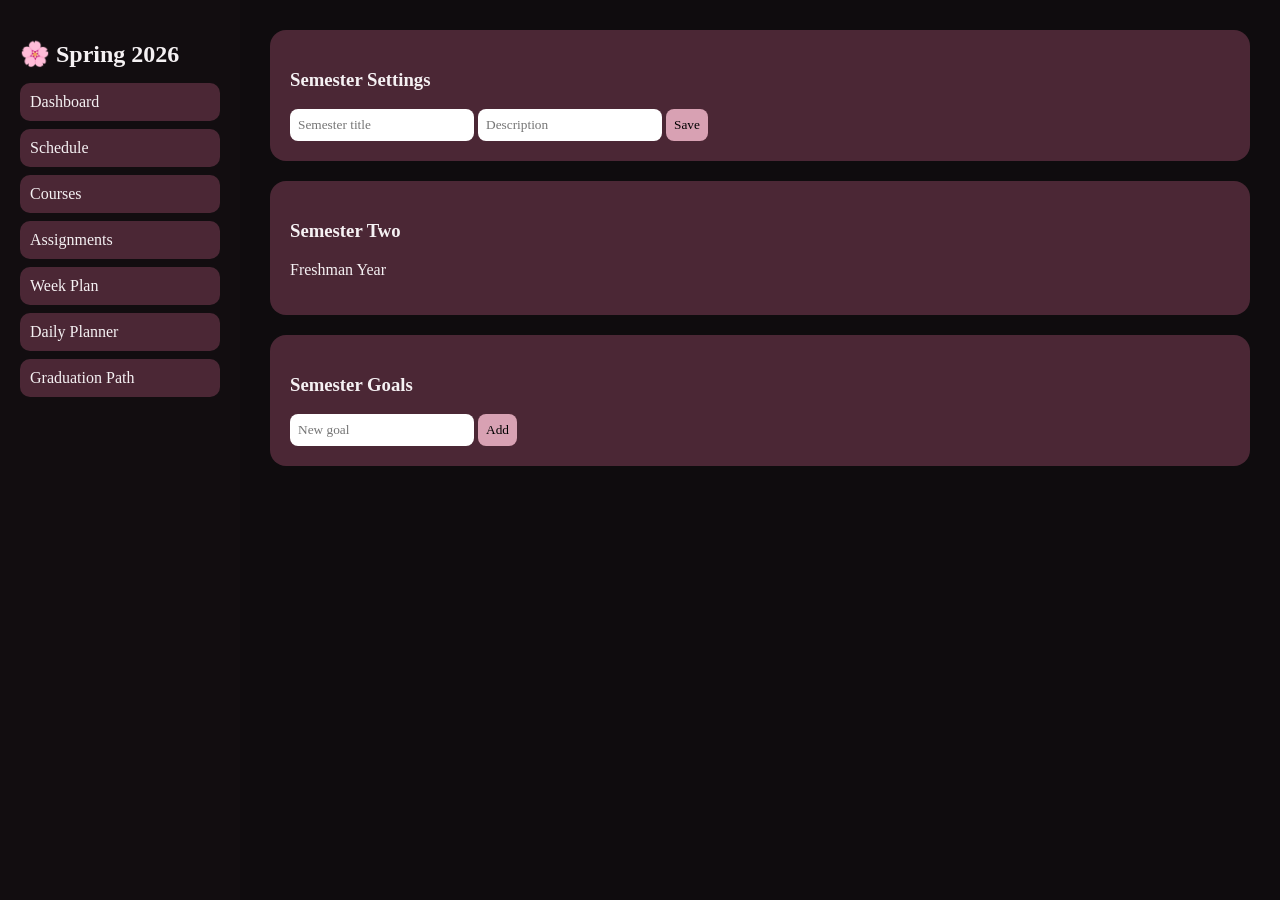
<file: index.html>
<!DOCTYPE html>
<html>
<head>
  <link rel="stylesheet" href="assets/style.css">
</head>
<body>
<div class="app">

<div class="sidebar">
  <h2>🌸 Spring 2026</h2>
  <a href="index.html">Dashboard</a>
  <a href="schedule.html">Schedule</a>
  <a href="courses.html">Courses</a>
  <a href="assignments.html">Assignments</a>
  <a href="week-plan.html">Week Plan</a>
  <a href="daily.html">Daily Planner</a>
  <a href="graduation.html">Graduation Path</a>
</div>

<div class="main">
   <div class="card">
  <h3>Semester Settings</h3>
  <input id="semTitle" placeholder="Semester title">
  <input id="semDesc" placeholder="Description">
  <button onclick="saveSemester()">Save</button>
</div>

<div class="card">
  <h3 id="semesterTitle"></h3>
  <p id="semesterDesc"></p>
</div>


    <div class="card">
      <h3>Semester Goals</h3>
      <input id="goalInput" placeholder="New goal">
      <button onclick="addGoal()">Add</button>
      <div id="goalList"></div>
    </div>
  </div>

</div>
<script src="js/storage.js"></script>
<script src="js/semester.js"></script>
<script src="js/main.js"></script>

</body>
</html>
</file>
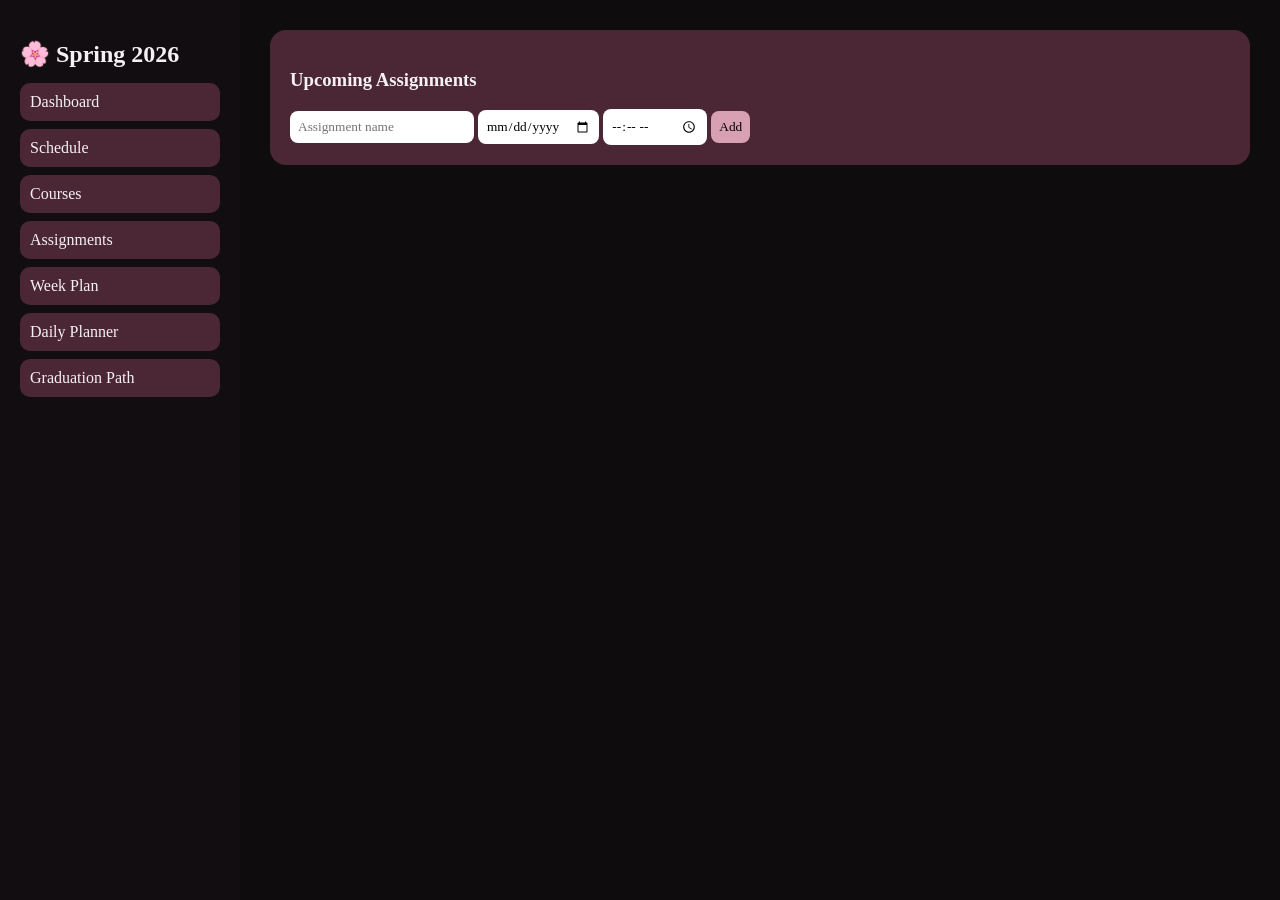
<file: assignments.html>
<!DOCTYPE html>
<html>
<head>
  <title>Assignments</title>
  <link rel="stylesheet" href="assets/style.css">
</head>
<body>

<div class="app">

  <!-- SIDEBAR (same as others) -->
  <div class="sidebar">
  <h2>🌸 Spring 2026</h2>
  <a href="index.html">Dashboard</a>
  <a href="schedule.html">Schedule</a>
  <a href="courses.html">Courses</a>
  <a href="assignments.html">Assignments</a>
  <a href="week-plan.html">Week Plan</a>
  <a href="daily.html">Daily Planner</a>
  <a href="graduation.html">Graduation Path</a>
</div>
  <div class="main">
    <div class="card">
      <h3>Upcoming Assignments</h3>

      <input id="assignmentName" placeholder="Assignment name">
      <input id="assignmentDate" type="date">
      <input id="assignmentTime" type="time">

      <button onclick="addAssignment()">Add</button>

      <div id="assignmentList"></div>
    </div>
  </div>

</div>

<script src="js/storage.js"></script>
<script src="js/assignments.js"></script>
<script src="js/main.js"></script>
</body>
</html>
</file>
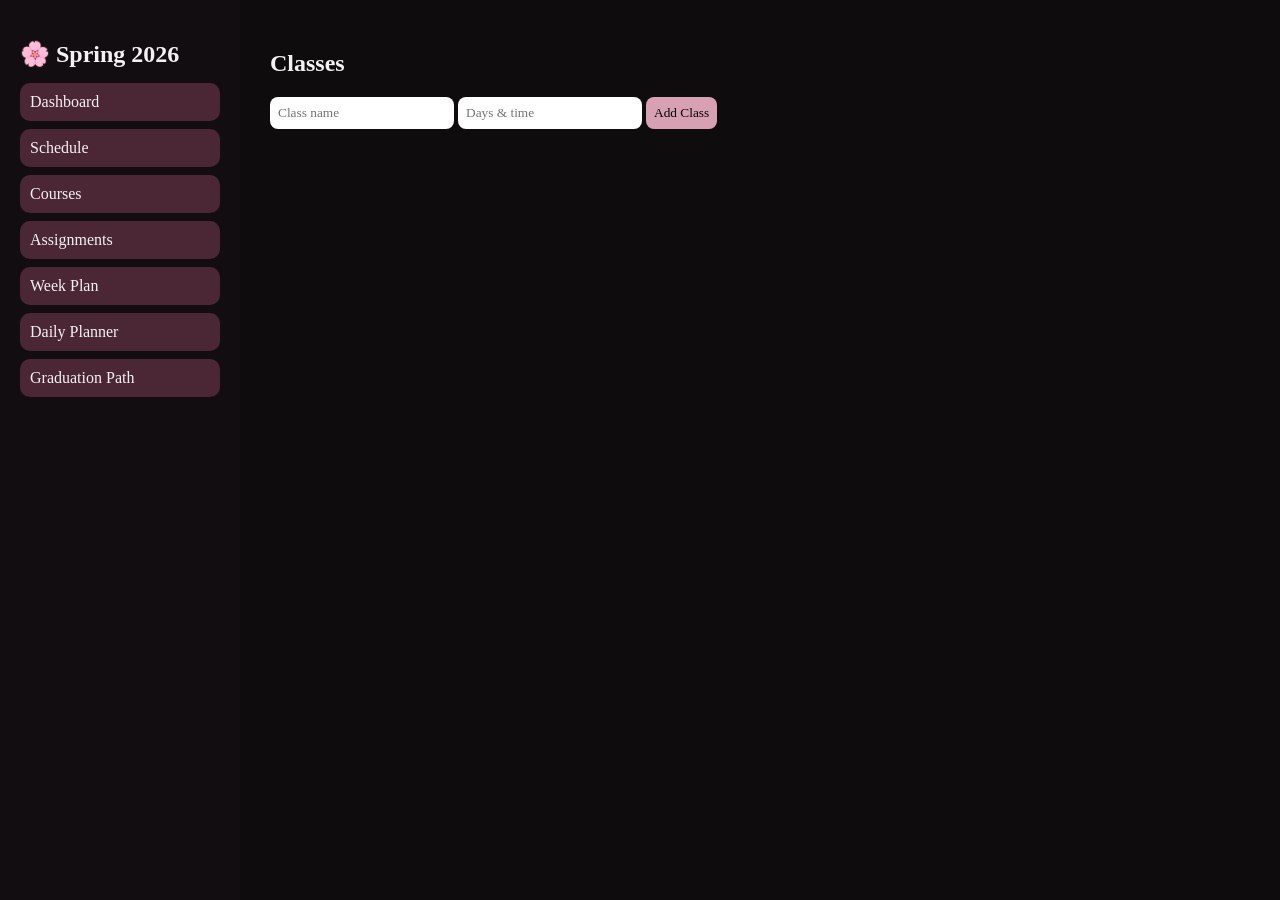
<file: courses.html>
<!DOCTYPE html>
<html>
<head>
  <title>Classes</title>
  <link rel="stylesheet" href="assets/style.css">
</head>
<body>

<div class="app">
  <!-- sidebar -->
   <div class="sidebar">
    <h2>🌸 Spring 2026</h2>
    <a href="index.html">Dashboard</a>
    <a href="schedule.html">Schedule</a>
    <a href="courses.html">Courses</a>
    <a href="assignments.html">Assignments</a>
    <a href="week-plan.html">Week Plan</a>
    <a href="daily.html">Daily Planner</a>
    <a href="graduation.html">Graduation Path</a>
  </div>
  <div class="main">
    <h2>Classes</h2>

    <input id="courseName" placeholder="Class name">
    <input id="courseTime" placeholder="Days & time">
    <button onclick="addCourse()">Add Class</button>

    <div id="courseGrid" style="display:grid;grid-template-columns:repeat(3,1fr);gap:16px;"></div>
  </div>
</div>

<script src="js/storage.js"></script>
<script src="js/courses.js"></script>
<script src="js/main.js"></script>
</body>
</html>
</file>
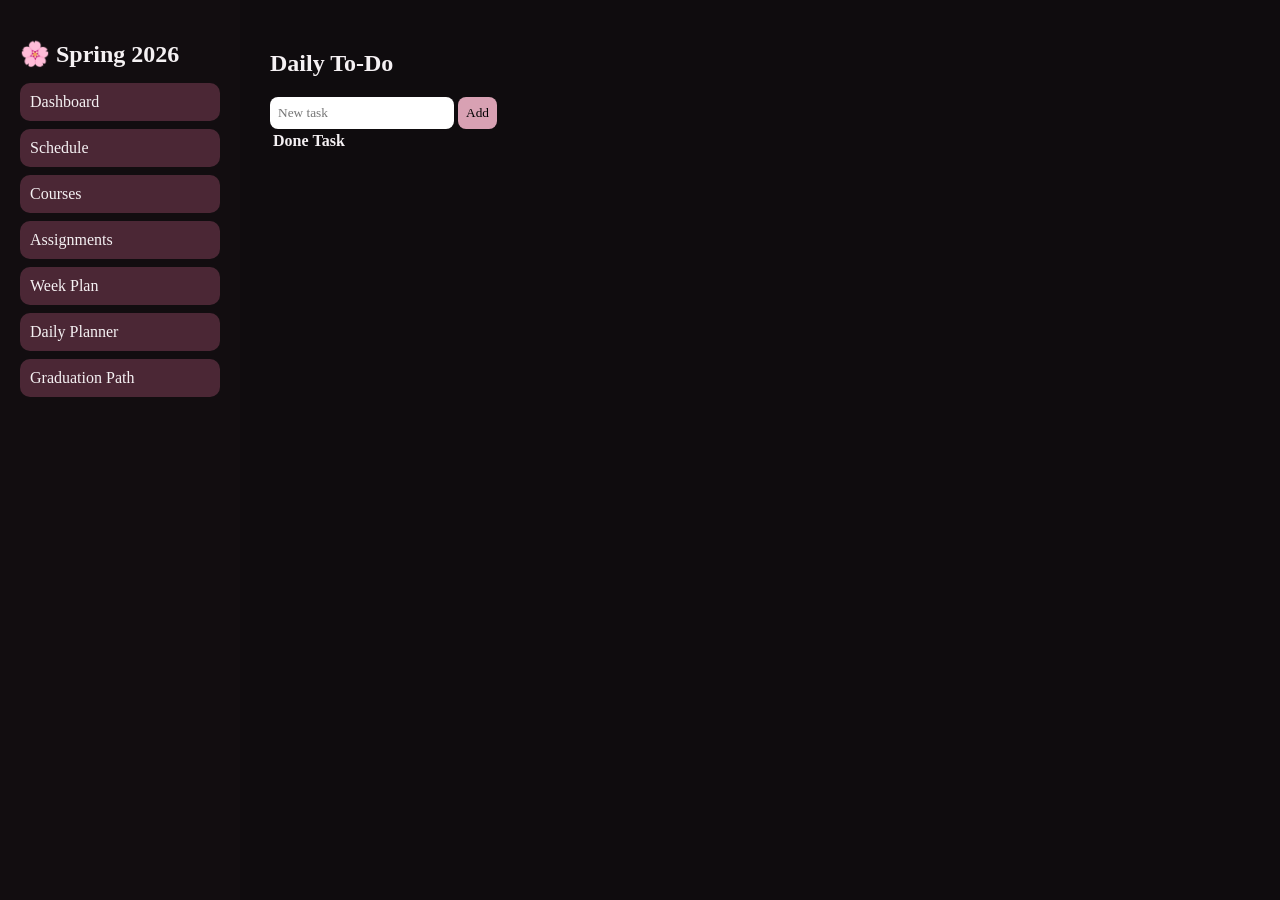
<file: daily.html>
<!DOCTYPE html>
<html>
<head>
  <title>Daily Planner</title>
  <link rel="stylesheet" href="assets/style.css">
</head>
<body>

<div class="app">
  <!-- sidebar -->
  <div class="sidebar">
  <h2>🌸 Spring 2026</h2>
  <a href="index.html">Dashboard</a>
  <a href="schedule.html">Schedule</a>
  <a href="courses.html">Courses</a>
  <a href="assignments.html">Assignments</a>
  <a href="week-plan.html">Week Plan</a>
  <a href="daily.html">Daily Planner</a>
  <a href="graduation.html">Graduation Path</a>
</div>
  <div class="main">
    <h2>Daily To-Do</h2>

    <input id="dailyTask" placeholder="New task">
    <button onclick="addDailyTask()">Add</button>

    <table id="dailyTable">
      <tr><th>Done</th><th>Task</th><th></th></tr>
    </table>
  </div>
</div>

<script src="js/storage.js"></script>
<script src="js/planners.js"></script>
<script src="js/main.js"></script>
</body>
</html>
</file>
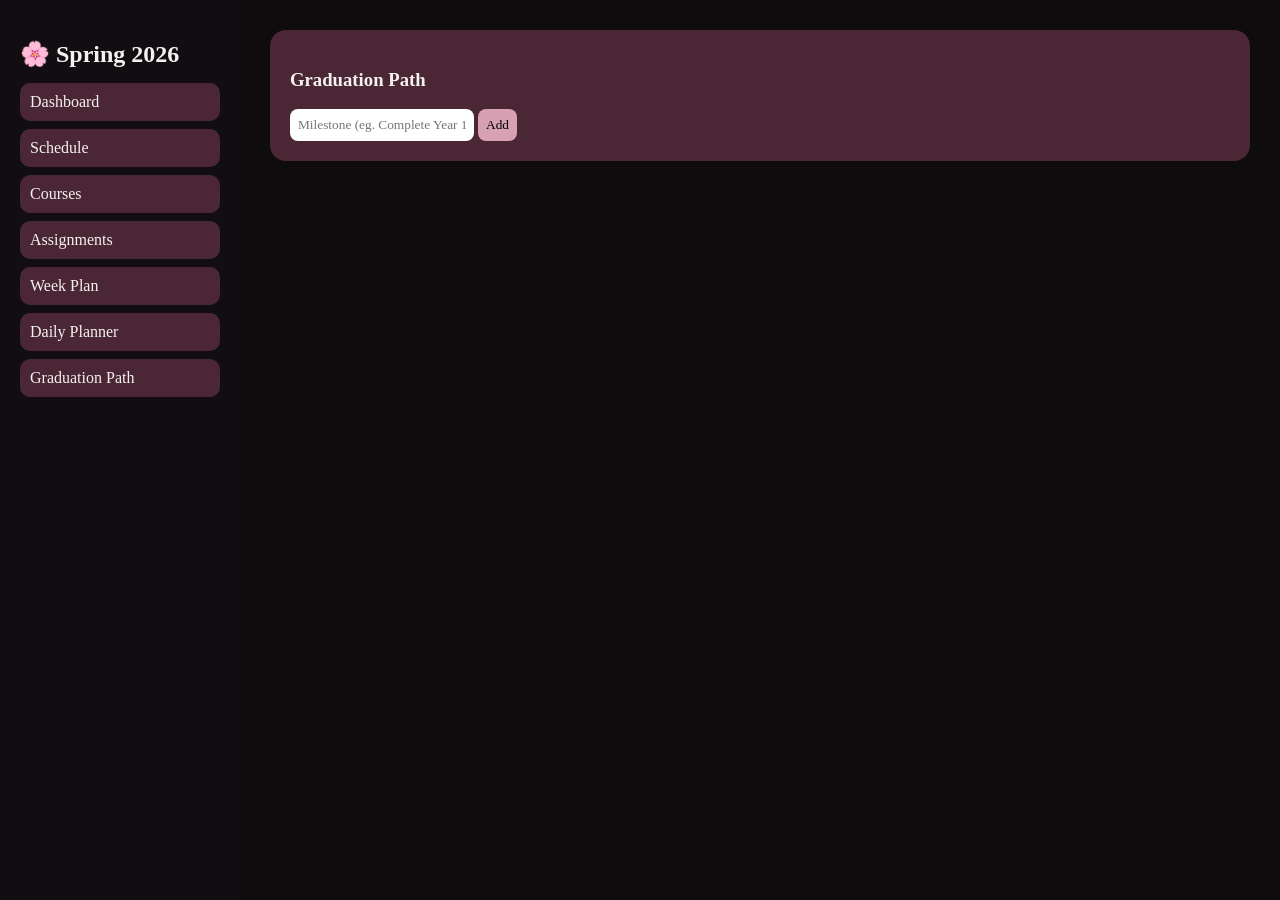
<file: graduation.html>
<!DOCTYPE html>
<html>
<head>
  <title>Graduation Path</title>
  <link rel="stylesheet" href="assets/style.css">
</head>
<body>

<div class="app">
  <!-- sidebar -->
  <div class="sidebar">
  <h2>🌸 Spring 2026</h2>
  <a href="index.html">Dashboard</a>
  <a href="schedule.html">Schedule</a>
  <a href="courses.html">Courses</a>
  <a href="assignments.html">Assignments</a>
  <a href="week-plan.html">Week Plan</a>
  <a href="daily.html">Daily Planner</a>
  <a href="graduation.html">Graduation Path</a>
</div>
  <div class="main">
    <div class="card">
      <h3>Graduation Path</h3>

      <input id="pathInput" placeholder="Milestone (eg. Complete Year 1)">
      <button onclick="addPath()">Add</button>

      <div id="pathList"></div>
    </div>
  </div>
</div>

<script src="js/storage.js"></script>
<script src="js/graduation.js"></script>
<script src="js/main.js"></script>
</body>
</html>
</file>
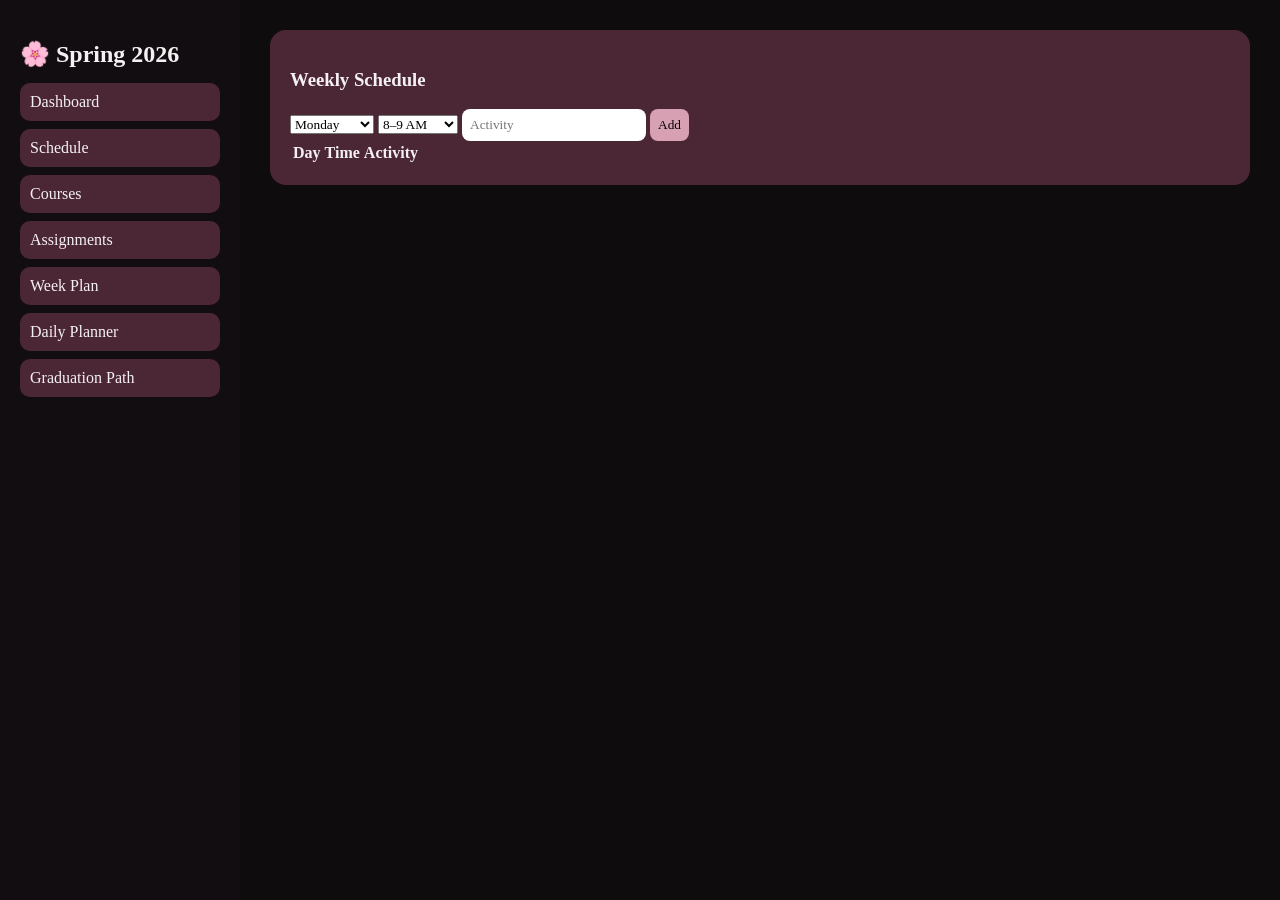
<file: schedule.html>
<!DOCTYPE html>
<html>
<head>
  <title>Schedule</title>
  <link rel="stylesheet" href="assets/style.css">
</head>
<body>

<div class="app">
  <!-- sidebar same as others -->
  <div class="sidebar">
    <h2>🌸 Spring 2026</h2>
    <a href="index.html">Dashboard</a>
    <a href="schedule.html">Schedule</a>
    <a href="courses.html">Courses</a>
    <a href="assignments.html">Assignments</a>
    <a href="week-plan.html">Week Plan</a>
    <a href="daily.html">Daily Planner</a>
    <a href="graduation.html">Graduation Path</a>
  </div>
  <div class="main">
    <div class="card">
      <h3>Weekly Schedule</h3>

      <select id="day">
        <option>Monday</option><option>Tuesday</option>
        <option>Wednesday</option><option>Thursday</option>
        <option>Friday</option>
      </select>

      <select id="time">
        <option>8–9 AM</option><option>9–10 AM</option>
        <option>10–11 AM</option><option>11–12 PM</option>
      </select>

      <input id="activity" placeholder="Activity">
      <button onclick="addSchedule()">Add</button>

      <table id="scheduleTable"></table>
    </div>
  </div>
</div>

<script src="js/storage.js"></script>
<script src="js/schedule.js"></script>
<script src="js/main.js"></script>
</body>
</html>
</file>
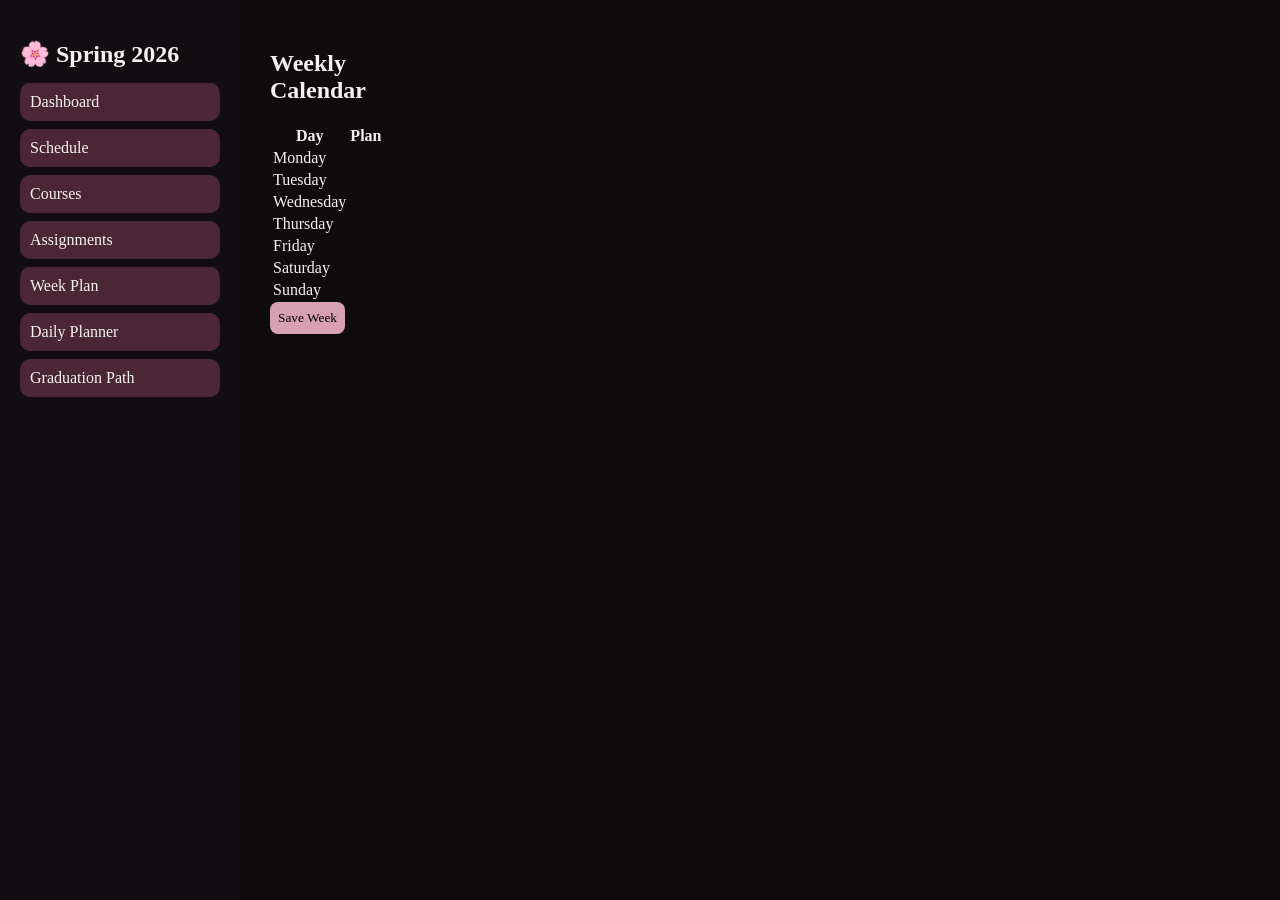
<file: week-plan.html>
<!DOCTYPE html>
<html>
<head>
  <title>Week Plan</title>
  <link rel="stylesheet" href="assets/style.css">
</head>
<body>

<div class="app">
  <!-- sidebar -->
  <div class="app">
  <!-- sidebar -->
  <div class="sidebar">
  <h2>🌸 Spring 2026</h2>
  <a href="index.html">Dashboard</a>
  <a href="schedule.html">Schedule</a>
  <a href="courses.html">Courses</a>
  <a href="assignments.html">Assignments</a>
  <a href="week-plan.html">Week Plan</a>
  <a href="daily.html">Daily Planner</a>
  <a href="graduation.html">Graduation Path</a>
 </div> 
  <div class="main">
    <h2>Weekly Calendar</h2>

    <table id="weekCalendar">
      <tr>
        <th>Day</th><th>Plan</th>
      </tr>
      <tr><td>Monday</td><td contenteditable></td></tr>
      <tr><td>Tuesday</td><td contenteditable></td></tr>
      <tr><td>Wednesday</td><td contenteditable></td></tr>
      <tr><td>Thursday</td><td contenteditable></td></tr>
      <tr><td>Friday</td><td contenteditable></td></tr>
      <tr><td>Saturday</td><td contenteditable></td></tr>
      <tr><td>Sunday</td><td contenteditable></td></tr>
    </table>

    <button onclick="saveWeekCalendar()">Save Week</button>
  </div>
</div>

<script src="js/storage.js"></script>
<script src="js/planners.js"></script>
<script src="js/main.js"></script>
</body>
</html>
</file>
<file: assets/style.css>
:root {
  --bg: #0f0c0e;
  --card: #4b2735;
  --card-light: #5c3142;
  --text: #f5f1f3;
  --accent: #d8a1b3;
}

* {
  box-sizing: border-box;
  font-family: Georgia, serif;
}

body {
  margin: 0;
  background: var(--bg);
  color: var(--text);
}

.app {
  display: grid;
  grid-template-columns: 240px 1fr;
  min-height: 100vh;
}

/* Sidebar */
.sidebar {
  background: #120d10;
  padding: 20px;
}

.sidebar h2 {
  margin-bottom: 15px;
}

.sidebar a {
  display: block;
  padding: 10px;
  margin-bottom: 8px;
  background: var(--card);
  border-radius: 10px;
  color: var(--text);
  text-decoration: none;
}

.sidebar a:hover {
  background: var(--card-light);
}

/* Main */
.main {
  padding: 30px;
}

.card {
  background: var(--card);
  border-radius: 16px;
  padding: 20px;
  margin-bottom: 20px;
}

input, textarea, button {
  padding: 8px;
  border-radius: 8px;
  border: none;
}

button {
  background: var(--accent);
  cursor: pointer;
}

.list-item {
  background: var(--card-light);
  padding: 10px;
  border-radius: 10px;
  margin-top: 10px;
  display: flex;
  justify-content: space-between;
}
</file>
